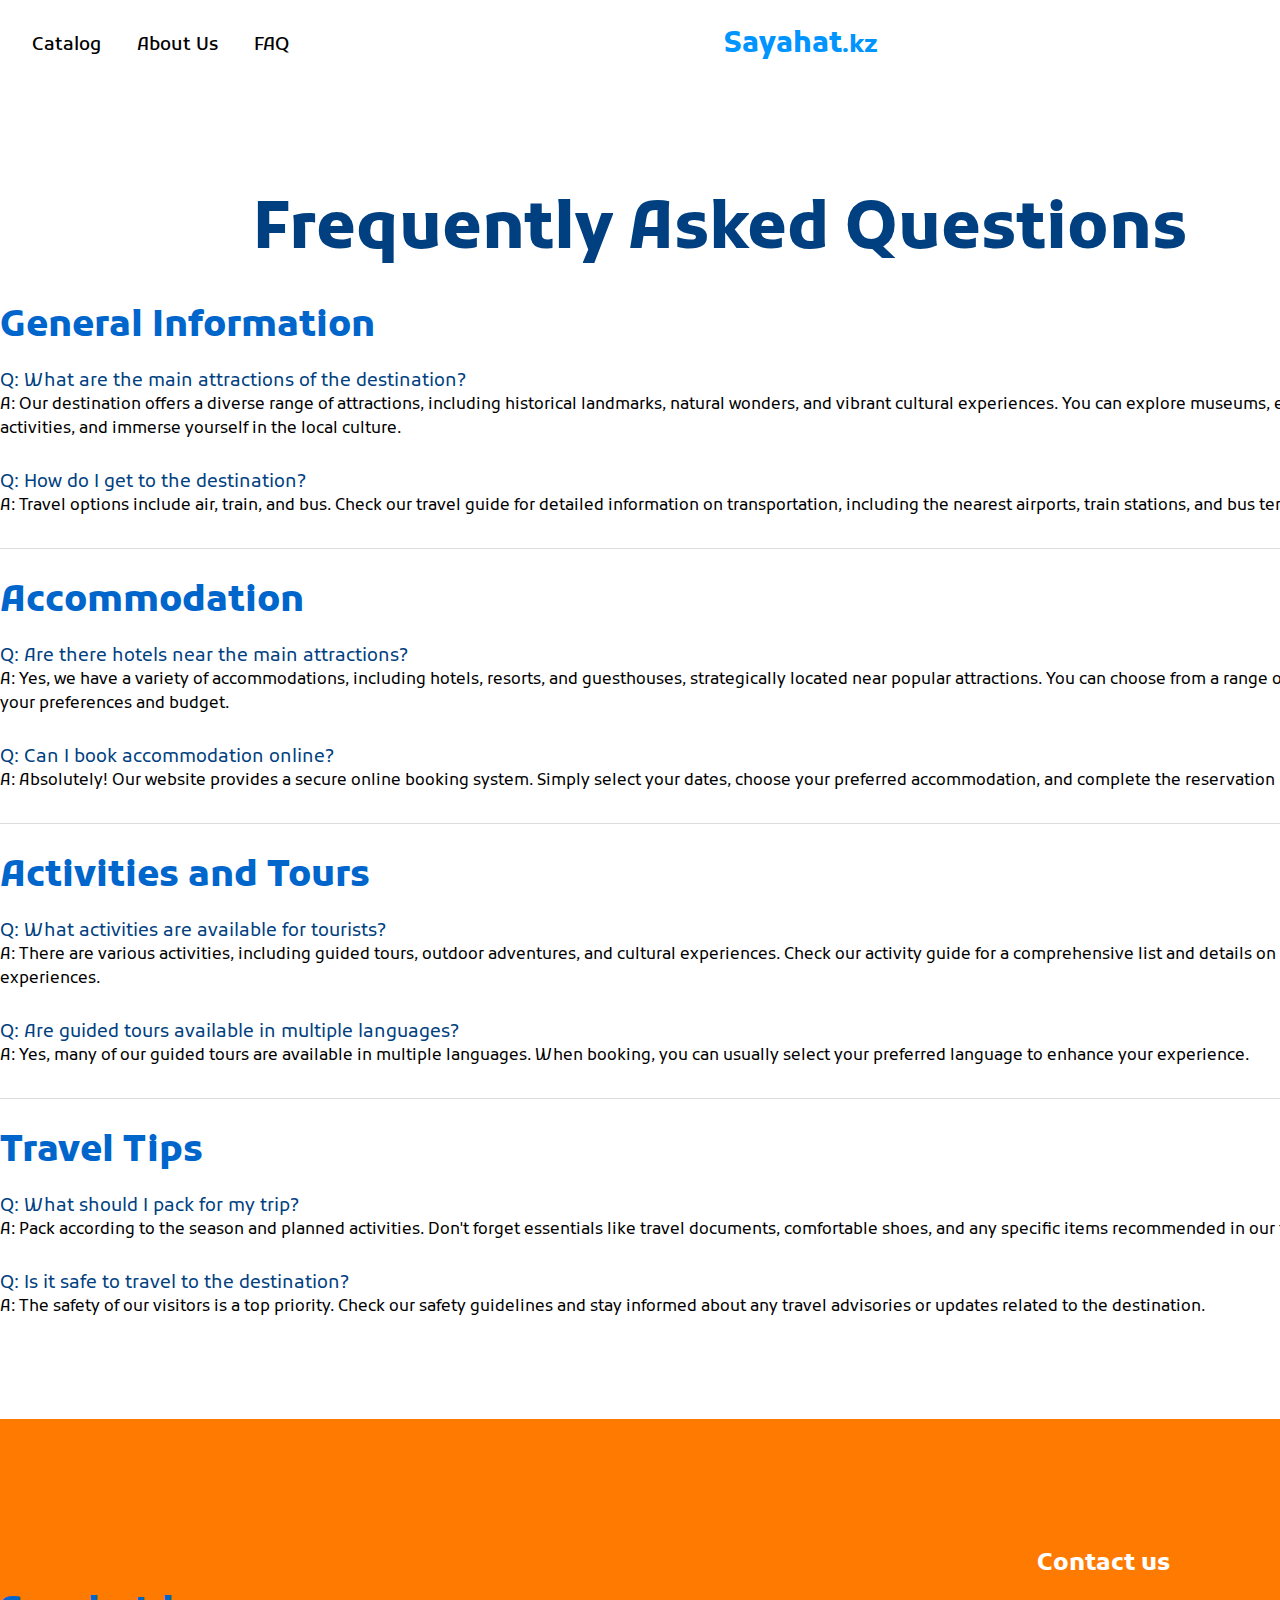
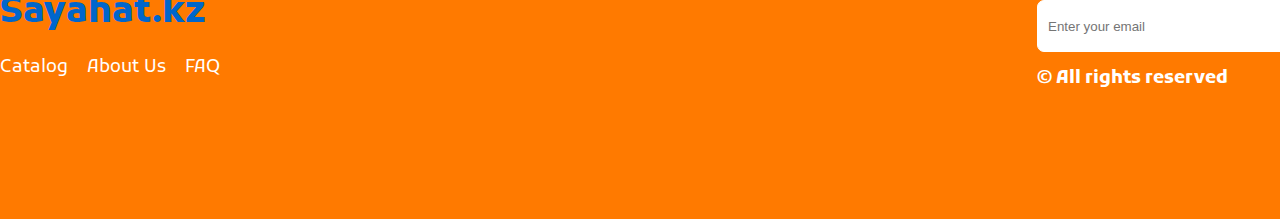
<file: FAQ.html>
<!DOCTYPE html>
<html lang="en">

<head>
  <meta charset="UTF-8" />
  <meta name="viewport" content="width=device-width, initial-scale=1.0" />
  <link rel="preconnect" href="https://fonts.googleapis.com" />
  <link rel="preconnect" href="https://fonts.gstatic.com" crossorigin />
  <link
    href="https://fonts.googleapis.com/css2?family=Kufam:wght@400;500;600;700;800;900&family=Poppins:wght@300;500;600;700;800;900&display=swap"
    rel="stylesheet" />
  <link rel="stylesheet" href="FAQ.css" />
  <link href="https://unpkg.com/boxicons@2.1.4/css/boxicons.min.css" rel="stylesheet" />
  <title>Sayahat</title>
</head>

<body>
  <nav>
    <div class="container">
      <div class="nav_links">
        <a href="catalog.html">Catalog</a>
        <a href="#">About Us</a>
        <a href="#">FAQ</a>
      </div>
      <a href="index.html"><h3 class="logo"><span style="font-size: 28px">Sayahat</span>.kz</h3></a>
      <a href="" class="login" id="btn_style">Log In</a>
    </div>
  </nav>
   <section class="faq">
    <div class="container">
        <h1>Frequently Asked Questions</h1>

        <h2>General Information</h2>
    
        <div class="question">Q: What are the main attractions of the destination?</div>
        <div class="answer">A: Our destination offers a diverse range of attractions, including historical landmarks, natural wonders, and vibrant cultural experiences. You can explore museums, enjoy outdoor activities, and immerse yourself in the local culture.</div>
    
        <div class="question">Q: How do I get to the destination?</div>
        <div class="answer">A: Travel options include air, train, and bus. Check our travel guide for detailed information on transportation, including the nearest airports, train stations, and bus terminals.</div>
    
        <hr>
    
        <h2>Accommodation</h2>
    
        <div class="question">Q: Are there hotels near the main attractions?</div>
        <div class="answer">A: Yes, we have a variety of accommodations, including hotels, resorts, and guesthouses, strategically located near popular attractions. You can choose from a range of options to suit your preferences and budget.</div>
    
        <div class="question">Q: Can I book accommodation online?</div>
        <div class="answer">A: Absolutely! Our website provides a secure online booking system. Simply select your dates, choose your preferred accommodation, and complete the reservation process with ease.</div>
    
        <hr>
    
        <h2>Activities and Tours</h2>
    
        <div class="question">Q: What activities are available for tourists?</div>
        <div class="answer">A: There are various activities, including guided tours, outdoor adventures, and cultural experiences. Check our activity guide for a comprehensive list and details on how to book these experiences.</div>
    
        <div class="question">Q: Are guided tours available in multiple languages?</div>
        <div class="answer">A: Yes, many of our guided tours are available in multiple languages. When booking, you can usually select your preferred language to enhance your experience.</div>
    
        <hr>
    
        <h2>Travel Tips</h2>
    
        <div class="question">Q: What should I pack for my trip?</div>
        <div class="answer">A: Pack according to the season and planned activities. Don't forget essentials like travel documents, comfortable shoes, and any specific items recommended in our travel guide.</div>
    
        <div class="question">Q: Is it safe to travel to the destination?</div>
        <div class="answer">A: The safety of our visitors is a top priority. Check our safety guidelines and stay informed about any travel advisories or updates related to the destination.</div>
    
    </div>
   </section>
  <footer>
    <div class="container">
      <div class="footer_left">
        <h2>Sayahat.kz</h2>
        <div class="footer_links">
          <a href="">Catalog</a>
          <a href="">About Us</a>
          <a href="">FAQ</a>
        </div>
      </div>
      <div class="footer_right">
        <h3>Contact us</h3>
        <div>
          <input type="email" placeholder="Enter your email">
          <a href="#">Subscribe</a>
        </div>
        <h4 style="margin-top: 15px;">&copy All rights reserved</h4>
      </div>
    </div>
  </footer>
</body>

</html>
</file>
<file: FAQ.css>
@import url(style.css);

.faq{
    min-height: 700px;
    padding-top: 100px;
    margin-bottom: 100px;
}

h1 {
    color: #004080;
    text-align: center;
    margin-bottom: 30px;
}

h2 {
    color: #0066cc;
    margin-top: 30px;
}

.question {
    color: #004080;
    margin-top: 20px;
    font-size: 18px;
}

.answer {
    margin-bottom: 30px;
    font-size: 16px;
    line-height: 1.5;
}

hr {
    border: 0;
    height: 1px;
    background: #ddd;
    margin-bottom: 20px;
}

@media only screen and (max-width: 600px) {
    h1 {
        font-size: 24px;
    }

    h2 {
        font-size: 20px;
    }

    .question {
        font-size: 16px;
    }

    .answer {
        font-size: 14px;
    }
}
</file>
